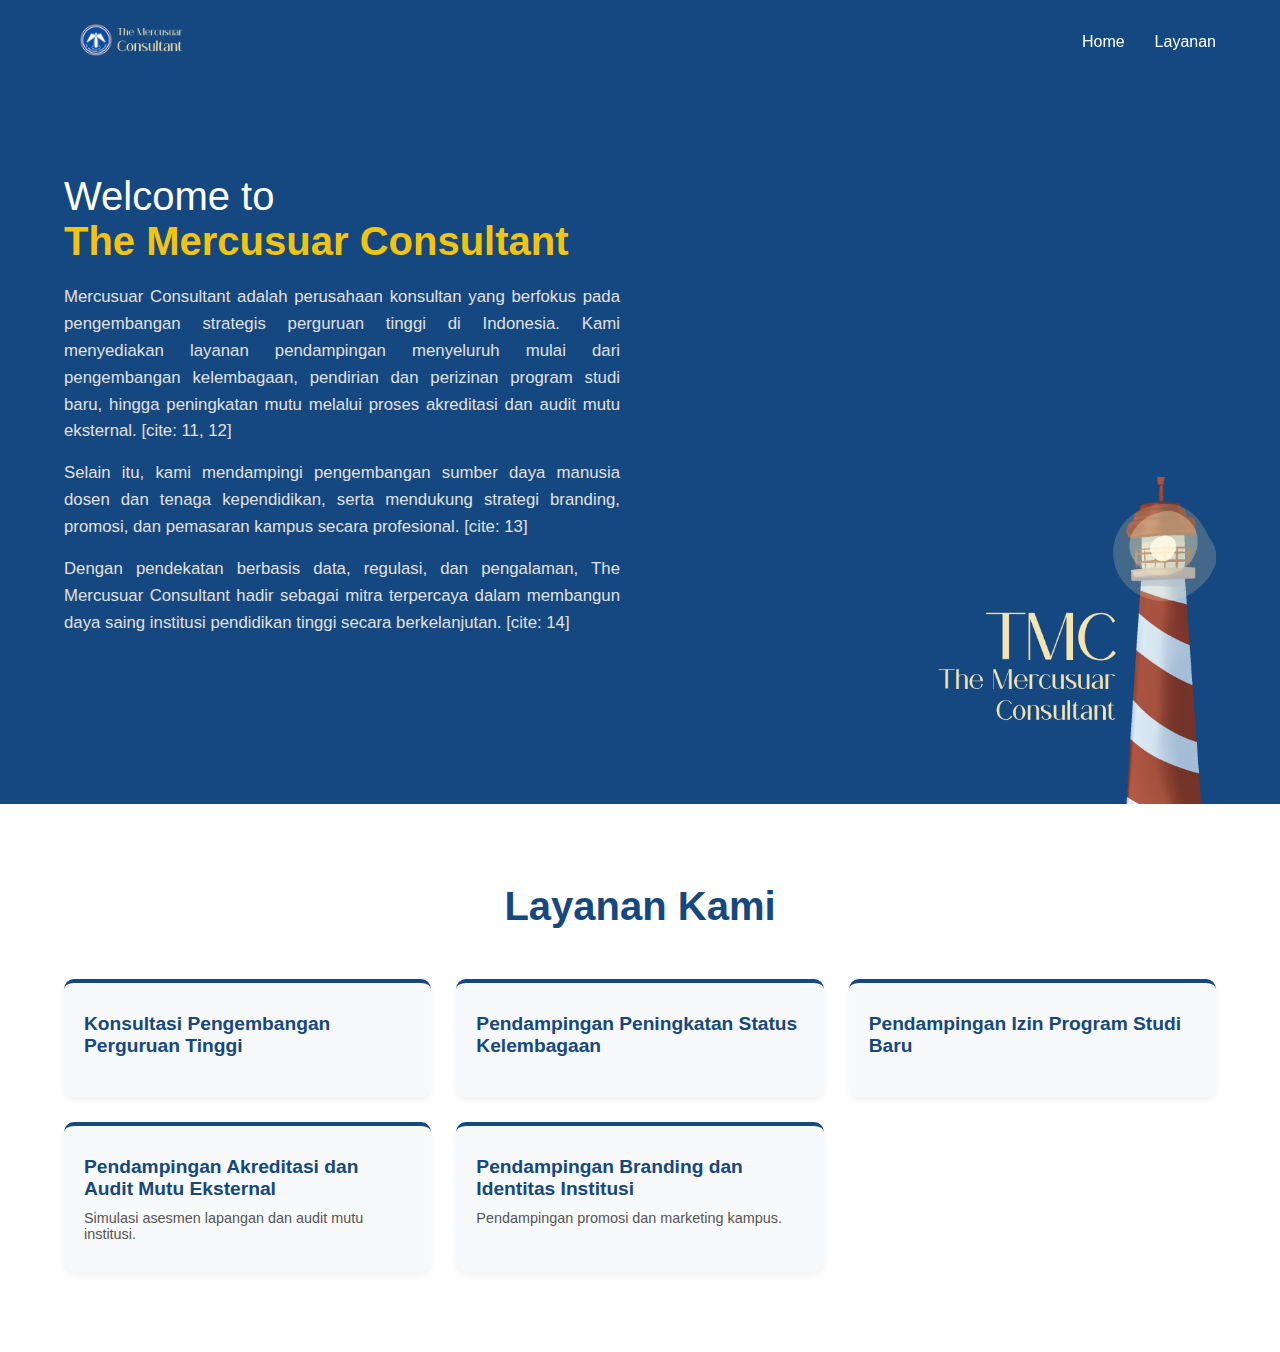
<file: index.html>
<!DOCTYPE html>
<html lang="id">
<head>
    <meta charset="UTF-8">
    <meta name="viewport" content="width=device-width, initial-scale=1.0">
    
    <title>The Mercusuar Consultant | Konsultan Pengembangan Perguruan Tinggi</title>
    <meta name="description" content="Mercusuar Consultant adalah perusahaan konsultan yang berfokus pada pengembangan strategis perguruan tinggi di Indonesia. Melayani pendampingan kelembagaan, prodi baru, hingga akreditasi.">
    
    <link rel="icon" type="image/png" href="images/logo.png">

    <style>
        /* ==========================================
           COLOR PALETTE & RESET [cite: 22, 24, 25]
           Primary: #154880 (Dark Blue)
           Accent: #7C95A1 (Asumsi dari #7C95)
           White: #FFFFFF
           ========================================== */
        * {
            margin: 0;
            padding: 0;
            box-sizing: border-box;
            font-family: 'Segoe UI', Tahoma, Geneva, Verdana, sans-serif;
            scroll-behavior: smooth;
        }

        body {
            background-color: #154880; /* Warna utama background [cite: 24] */
            color: #ffffff; /* [cite: 25] */
        }

        /* --- NAVBAR --- */
        header {
            padding: 20px 5%;
            display: flex;
            justify-content: space-between;
            align-items: center;
            background-color: rgba(21, 72, 128, 0.95);
            position: sticky;
            top: 0;
            z-index: 1000;
        }

        .nav-brand img {
            height: 40px; /* Sesuaikan dengan ukuran title.png milikmu  */
        }

        .nav-links {
            list-style: none;
            display: flex;
            gap: 30px;
        }

        .nav-links a {
            color: #ffffff;
            text-decoration: none;
            font-weight: 500;
            transition: color 0.3s;
        }

        .nav-links a:hover {
            color: #7C95A1; /* Aksen warna  */
        }

        /* --- HERO SECTION --- */
        .hero {
            min-height: 80vh;
            display: flex;
            justify-content: space-between;
            align-items: flex-end; /* Supaya gambar nempel di bawah [cite: 3] */
            padding: 50px 5% 0 5%;
            gap: 40px;
        }

        .hero-text {
            flex: 1;
            align-self: flex-start; /* Teks tetap di kiri atas [cite: 3] */
            padding-top: 40px;
        }

        .hero-text h1 {
            font-size: 2.5rem;
            font-weight: 300;
            margin-bottom: 20px;
            color: #ffffff; /* [cite: 9] */
        }

        .hero-text h1 strong {
            font-weight: 700;
            color: #f1c40f; /* Warna gold/kuning seperti di desain PDF */
            display: block; /* [cite: 10] */
        }

        .hero-text p {
            line-height: 1.6;
            margin-bottom: 15px;
            font-size: 1.05rem;
            color: #e0e0e0;
            text-align: justify;
        }

        .hero-image {
            flex: 1;
            display: flex;
            justify-content: flex-end; /* Gambar di kanan [cite: 2, 3] */
        }

        .hero-image img {
            max-width: 100%;
            height: auto;
            max-height: 70vh; /* Agar natural dan tidak terlalu besar [cite: 3] */
            object-fit: contain;
            /* Pastikan file Mercusuar.png backgroundnya transparan  */
        }

        /* --- LAYANAN SECTION --- */
        .services {
            background-color: #ffffff; /* Background putih untuk pemisah visual [cite: 25] */
            color: #154880; /* Teks biru gelap [cite: 24] */
            padding: 80px 5%;
        }

        .services h2 {
            text-align: center;
            font-size: 2.5rem;
            margin-bottom: 50px;
        }

        .cards-container {
            display: grid;
            grid-template-columns: repeat(auto-fit, minmax(280px, 1fr));
            gap: 25px;
        }

        .card {
            background-color: #f8f9fa;
            padding: 30px 20px;
            border-radius: 10px;
            box-shadow: 0 4px 6px rgba(0,0,0,0.05);
            transition: transform 0.3s;
            border-top: 4px solid #154880; /* [cite: 24] */
        }

        .card:hover {
            transform: translateY(-5px);
            border-top-color: #7C95A1;
        }

        .card h3 {
            font-size: 1.2rem;
            margin-bottom: 10px;
            color: #154880; /* [cite: 24] */
        }

        /* --- RESPONSIVE MOBILE --- */
        @media (max-width: 768px) {
            .hero {
                flex-direction: column;
                align-items: center;
                text-align: center;
            }
            .hero-text {
                align-self: center;
                padding-top: 0;
            }
            .hero-text p {
                text-align: left;
            }
            .hero-image {
                margin-top: 30px;
                justify-content: center;
            }
        }
    </style>
</head>
<body>

    <header>
        <a href="#home" class="nav-brand">
            <img src="images/title.png" alt="The Mercusuar Consultant Logo">
        </a>
        <ul class="nav-links">
            <li><a href="#home">Home</a></li> <li><a href="#layanan">Layanan</a></li> </ul>
    </header>

    <main>
        <section id="home" class="hero">
            <div class="hero-text">
                <h1>Welcome to <br><strong>The Mercusuar Consultant</strong></h1> <p>Mercusuar Consultant adalah perusahaan konsultan yang berfokus pada pengembangan strategis perguruan tinggi di Indonesia. Kami menyediakan layanan pendampingan menyeluruh mulai dari pengembangan kelembagaan, pendirian dan perizinan program studi baru, hingga peningkatan mutu melalui proses akreditasi dan audit mutu eksternal. [cite: 11, 12]</p>
                <p>Selain itu, kami mendampingi pengembangan sumber daya manusia dosen dan tenaga kependidikan, serta mendukung strategi branding, promosi, dan pemasaran kampus secara profesional. [cite: 13]</p>
                <p>Dengan pendekatan berbasis data, regulasi, dan pengalaman, The Mercusuar Consultant hadir sebagai mitra terpercaya dalam membangun daya saing institusi pendidikan tinggi secara berkelanjutan. [cite: 14]</p>
            </div>
            
            <div class="hero-image">
                <img src="images/Mercusuar.png" alt="Ilustrasi Mercusuar Consultant">
            </div>
        </section>

        <section id="layanan" class="services">
            <h2>Layanan Kami</h2>
            <div class="cards-container">
                <div class="card">
                    <h3>Konsultasi Pengembangan Perguruan Tinggi</h3> </div>
                <div class="card">
                    <h3>Pendampingan Peningkatan Status Kelembagaan</h3> </div>
                <div class="card">
                    <h3>Pendampingan Izin Program Studi Baru</h3> </div>
                <div class="card">
                    <h3>Pendampingan Akreditasi dan Audit Mutu Eksternal</h3> <p style="font-size: 0.9rem; color: #555;">Simulasi asesmen lapangan dan audit mutu institusi.</p> </div>
                <div class="card">
                    <h3>Pendampingan Branding dan Identitas Institusi</h3> <p style="font-size: 0.9rem; color: #555;">Pendampingan promosi dan marketing kampus.</p> </div>
            </div>
        </section>
    </main>

    <script>
        // JS dibiarkan kosong karena smooth scrolling sudah di-handle oleh CSS (scroll-behavior: smooth).
        // Ini menjaga file tetap clean dan tidak over-engineered.
    </script>

</body>
</html>
</file>
